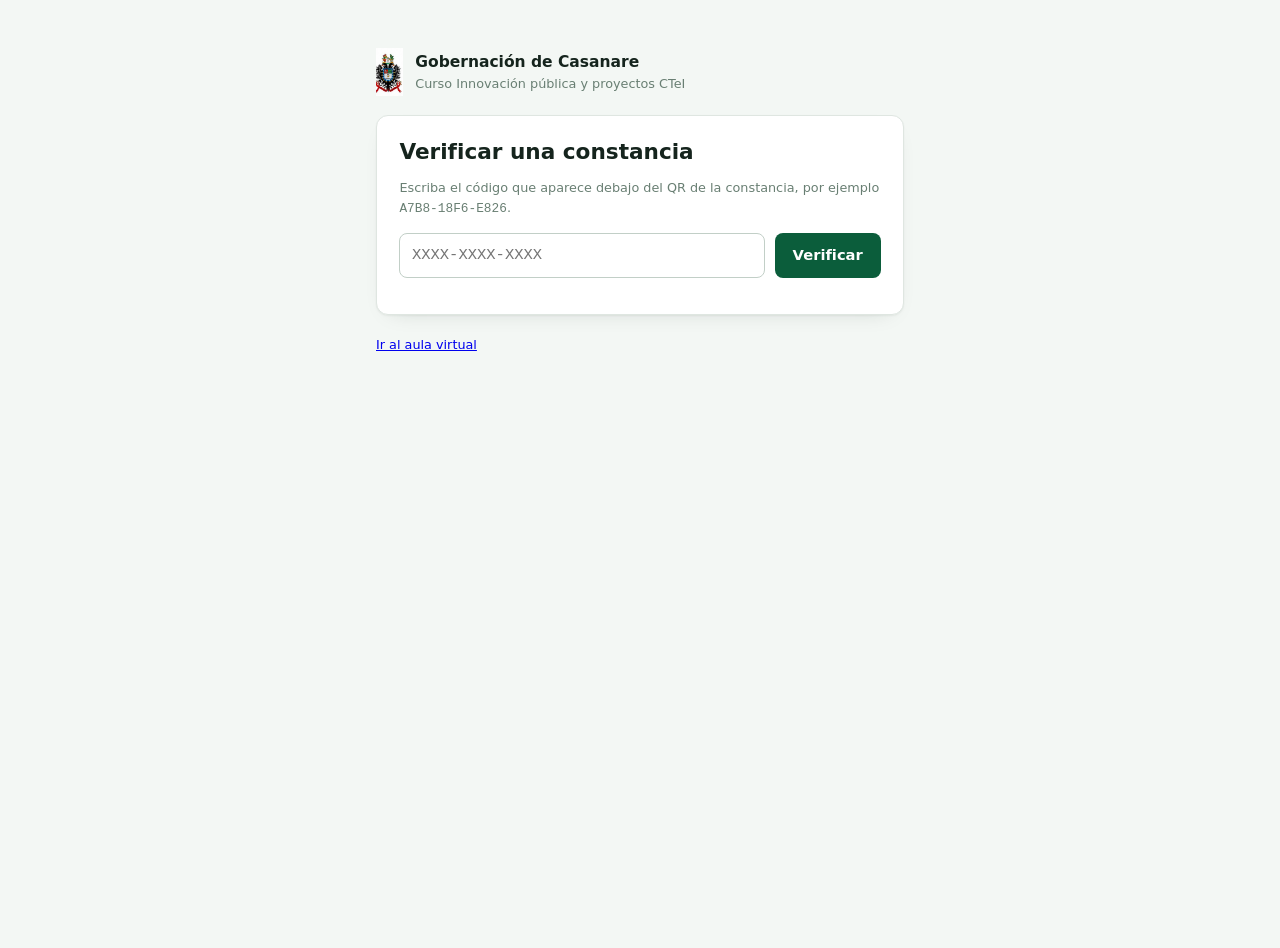
<file: paginas/verificar.html>
<!doctype html>
<html lang="es">

<head>
  <meta charset="utf-8">
  <meta http-equiv="Content-Security-Policy" content="default-src 'self'; script-src 'self' https://cdnjs.cloudflare.com; style-src 'self' 'unsafe-inline' https://fonts.googleapis.com; font-src 'self' https://fonts.gstatic.com data:; img-src 'self' data: blob: https://*.supabase.co; connect-src 'self' https://*.supabase.co wss://*.supabase.co; object-src 'none'; base-uri 'self'; form-action 'self'">
  <meta name="referrer" content="strict-origin-when-cross-origin">
  <meta name="viewport" content="width=device-width, initial-scale=1">
  <!-- El título es el nombre sugerido del archivo al guardar como PDF -->
  <title>Verificar constancia · Curso CTeI · Gobernación de Casanare</title>
  <link rel="icon" href="../assets/favicon.ico">

  <!-- Tipografías institucionales -->
  <link rel="preconnect" href="https://fonts.googleapis.com">
  <link rel="preconnect" href="https://fonts.gstatic.com" crossorigin>
  <link rel="stylesheet" href="https://fonts.googleapis.com/css2?family=Montserrat:wght@500;600;700;800&family=Work+Sans:wght@400;500;600;700&family=IBM+Plex+Mono:wght@400;600&display=swap">

  <!-- Hojas de estilo: base → componentes → constancia -->
  <link rel="stylesheet" href="../css/base.css">
  <link rel="stylesheet" href="../css/componentes.css">
    <link rel="stylesheet" href="../css/constancia.css">
  <!-- Estilos de la pantalla de carga: en línea para que funcionen aunque el navegador
       tenga en caché una hoja de estilos anterior -->
  <style>
    .carga{position:fixed;inset:0;z-index:1000;display:flex;flex-direction:column;align-items:center;justify-content:center;gap:1rem;
      background:#fff;transition:opacity .3s ease,visibility .3s ease;font-family:"Work Sans",system-ui,sans-serif}
    .carga.saliendo{opacity:0;visibility:hidden}
    .carga-circulo{width:46px;height:46px;border-radius:50%;border:4px solid #DCE5DF;border-top-color:#0B5D3B;animation:carga-giro .8s linear infinite}
    .carga-texto{font-size:.9rem;color:#3D5147;letter-spacing:.02em}
    @keyframes carga-giro{to{transform:rotate(360deg)}}
    @media (prefers-reduced-motion:reduce){.carga-circulo{animation-duration:2.4s}.carga{transition:none}}
    @media print{.carga{display:none}}
  </style>
</head>

<body class="cuerpo-constancia">
  <!-- Pantalla de carga: visible de inmediato; js/ui/carga.js la retira al terminar
       y la vuelve a mostrar al navegar a otra página de la plataforma -->
  <div id="carga" class="carga" role="status" aria-live="polite">
    <div class="carga-circulo" aria-hidden="true"></div>
    <div class="carga-texto">Cargando…</div>
  </div>

  <!-- Verificación pública de constancias: no exige iniciar sesión. La arma js/vistas/verificar.js -->
  <main class="verificar" id="informe"></main>

  <script src="../js/vendor/supabase.js"></script>
  <script type="module" src="../js/vistas/verificar.js"></script>

</body>

</html>
</file>
<file: css/base.css>
/* =========================================================
   base — variables de color, tipografía y reset
   Plataforma CTeI Casanare
   ========================================================= */

html{color-scheme:light}
:root{
  --gob:#0B5D3B;          /* verde institucional Gobernación de Casanare */
  --gob-osc:#08472D;
  --gob-clar:#12805A;
  --gob-suave:#EAF3EE;
  --gob-borde:#C7DCD0;
  --dorado:#C08A2E;
  --dorado-suave:#FBF3E4;
  --govco:#3366CC;
  --govco-osc:#26478D;
  --tri-amarillo:#FCD116;
  --tri-azul:#003893;
  --tri-rojo:#CE1126;

  --ground:#FFFFFF;
  --surface:#FFFFFF;
  --surface-2:#F3F7F4;
  --line:#DFE6E1;
  --line-fuerte:#C2CFC7;
  --ink:#15241D;
  --ink-2:#3D5147;
  --muted:#697F73;
  --on-color:#FFFFFF;

  --ok:#1F7A4C;
  --ok-suave:#E6F3EC;
  --warn:#9A6A12;
  --warn-suave:#FBF1DE;
  --crit:#A5382B;
  --crit-suave:#FAE8E5;

  --mod:#0B5D3B;
  --mod-suave:#EAF3EE;

  --sombra:0 1px 2px rgba(21,36,29,.05), 0 8px 22px -16px rgba(21,36,29,.25);
  --r:10px;
  --sans:"Work Sans", ui-sans-serif, system-ui, "Segoe UI", sans-serif;
  --display:"Montserrat", "Work Sans", ui-sans-serif, system-ui, sans-serif;
  --mono:"IBM Plex Mono", ui-monospace, SFMono-Regular, Menlo, monospace;
  --serif:"Playfair Display", Georgia, "Times New Roman", serif;
}

*{box-sizing:border-box}
body{margin:0;background:var(--ground);color:var(--ink);font-family:var(--sans);font-size:15.5px;line-height:1.55;-webkit-font-smoothing:antialiased}
h1,h2,h3,h4{font-family:var(--display);margin:0;line-height:1.16;text-wrap:balance;font-weight:600}
p{margin:0}
button{font:inherit;color:inherit}
ul,ol{margin:0;padding-left:1.15rem}
li{margin:.18rem 0}
:focus-visible{outline:2px solid var(--dorado);outline-offset:2px;border-radius:4px}
@media (prefers-reduced-motion: reduce){*{animation:none !important;transition:none !important}}
</file>
<file: css/componentes.css>
/* =========================================================
   componentes — botones, campos, pastillas, tablas, evaluación
   Plataforma CTeI Casanare
   ========================================================= */
/* ---------- primitivas ---------- */
.btn{display:inline-flex;align-items:center;justify-content:center;gap:.5rem;border:1px solid transparent;border-radius:8px;
  padding:.58rem 1.05rem;font-weight:600;font-size:.92rem;cursor:pointer;background:var(--gob);color:#fff;transition:background .15s,border-color .15s}
.btn:hover{background:var(--gob-osc)}
.btn[disabled]{opacity:.45;cursor:not-allowed}
.btn-mod{background:var(--mod);color:#fff}
.btn-mod:hover{filter:brightness(.92)}
.btn-linea{background:transparent;color:var(--ink);border-color:var(--line-fuerte)}
.btn-linea:hover{background:var(--surface-2)}
.btn-sutil{background:transparent;border-color:transparent;color:var(--gob);padding:.35rem .55rem}
.btn-sutil:hover{background:var(--gob-suave)}
.btn-sm{padding:.34rem .7rem;font-size:.83rem}
.rotulo{font-size:.7rem;letter-spacing:.1em;text-transform:uppercase;color:var(--muted);font-weight:600}
.mono{font-family:var(--mono);font-variant-numeric:tabular-nums}
.pastilla{display:inline-flex;align-items:center;gap:.35rem;border-radius:999px;padding:.16rem .62rem;font-size:.75rem;font-weight:600;white-space:nowrap}
.p-ok{background:var(--ok-suave);color:var(--ok)}
.p-warn{background:var(--warn-suave);color:var(--warn)}
.p-crit{background:var(--crit-suave);color:var(--crit)}
.p-idle{background:var(--surface-2);color:var(--muted)}
.campo{display:flex;flex-direction:column;gap:.3rem}
.campo label{font-size:.82rem;font-weight:600;color:var(--ink-2)}
.campo input{font:inherit;padding:.58rem .72rem;border:1px solid var(--line-fuerte);border-radius:8px;background:var(--surface);color:var(--ink);width:100%}
.campo input:focus{border-color:var(--gob);outline:none;box-shadow:0 0 0 3px var(--gob-suave)}
.pista{font-size:.8rem;color:var(--muted)}
.err{font-size:.84rem;color:var(--crit);min-height:1.1rem}
.barra{display:block;height:6px;border-radius:999px;background:var(--surface-2);overflow:hidden}
.barra>span{display:block;height:100%;background:var(--mod);border-radius:999px}

/* ---------- aviso demo ---------- */
.demo{display:flex;flex-wrap:wrap;align-items:center;gap:.7rem;padding:.45rem 1.1rem;background:var(--dorado-suave);
  color:var(--ink-2);border-bottom:1px solid var(--line);font-size:.79rem}
.demo strong{color:var(--ink)}
.demo .sp{flex:1}


/* tablas */
.panel{background:var(--surface);border:1px solid var(--line);border-radius:var(--r);overflow:hidden}
.panel-cab{padding:.8rem 1.1rem;border-bottom:1px solid var(--line);display:flex;align-items:center;justify-content:space-between;gap:.75rem}
.panel-cab h3{font-size:.98rem;font-weight:600}
.tabla-env{overflow-x:auto}
table{border-collapse:collapse;width:100%;font-size:.88rem;min-width:520px}
th{text-align:left;font-size:.71rem;letter-spacing:.07em;text-transform:uppercase;color:var(--muted);font-weight:600;padding:.6rem 1.1rem;border-bottom:1px solid var(--line);white-space:nowrap}
td{padding:.65rem 1.1rem;border-bottom:1px solid var(--line)}
tr:last-child td{border-bottom:none}
td.n{font-family:var(--mono);font-variant-numeric:tabular-nums}
.cifras{display:grid;grid-template-columns:repeat(auto-fit,minmax(165px,1fr));gap:1px;background:var(--line);border:1px solid var(--line);border-radius:var(--r);overflow:hidden}
.cifra{background:var(--surface);padding:.85rem 1rem}
.cifra .v{font-family:var(--display);font-size:1.6rem;font-weight:700;font-variant-numeric:tabular-nums;display:block}
.cifra .k{font-size:.72rem;letter-spacing:.06em;text-transform:uppercase;color:var(--muted);font-weight:600}

/* evaluación */
.quiz{max-width:760px;display:flex;flex-direction:column;gap:1rem}
.q{background:var(--surface);border:1px solid var(--line);border-radius:var(--r);padding:1.1rem;display:flex;flex-direction:column;gap:.65rem}
.q .qn{font-family:var(--mono);font-size:.73rem;letter-spacing:.08em;color:var(--muted)}
.q h4{font-size:1rem;font-weight:600}
.ops{display:flex;flex-direction:column;gap:.4rem}
.op{display:flex;align-items:flex-start;gap:.6rem;padding:.6rem .75rem;border:1px solid var(--line);border-radius:8px;cursor:pointer;font-size:.92rem;background:var(--surface)}
.op:hover{background:var(--surface-2)}
.op input{margin:.25rem 0 0;accent-color:var(--mod);flex:none}
.op.marcada{border-color:var(--mod);background:var(--mod-suave)}
.op.bien{border-color:var(--ok);background:var(--ok-suave)}
.op.mal{border-color:var(--crit);background:var(--crit-suave)}
.retro{font-size:.85rem;color:var(--muted);border-left:2px solid var(--line-fuerte);padding-left:.7rem}
.marcador{display:flex;flex-wrap:wrap;align-items:center;gap:1.2rem;background:var(--surface);border:1px solid var(--line);border-radius:var(--r);padding:1.2rem}
.marcador .grande{font-family:var(--display);font-size:2.9rem;font-weight:700;line-height:1;font-variant-numeric:tabular-nums}
.marcador .de{font-size:.8rem;color:var(--muted)}

.aviso{position:fixed;left:50%;bottom:1.4rem;transform:translateX(-50%);background:var(--gob);color:#fff;
  padding:.55rem 1.05rem;border-radius:999px;font-size:.85rem;box-shadow:var(--sombra);z-index:90}
.nota-pie{font-size:.78rem;color:var(--muted);border-top:1px solid var(--line);padding-top:.8rem}

/* ---------- ayudas del formulario de acceso ---------- */
.clave-envoltura{position:relative;display:flex}
.clave-envoltura input{padding-right:5.2rem}
.ver-clave{position:absolute;right:.35rem;top:50%;transform:translateY(-50%);font:inherit;font-size:.78rem;font-weight:600;
  padding:.3rem .6rem;border:1px solid var(--line-fuerte);border-radius:6px;background:var(--surface);color:var(--gob);cursor:pointer}
.ver-clave:focus-visible{outline:2px solid var(--gob);outline-offset:2px}
.aviso-campo{font-size:.78rem;color:var(--ink-2);min-height:1rem}
.aviso-campo:empty{display:none}
.btn-enlace{font:inherit;background:none;border:none;padding:0;color:var(--gob);text-decoration:underline;cursor:pointer;font-weight:600}
.requisitos{list-style:none;margin:-.2rem 0 0;padding:0;display:grid;grid-template-columns:1fr 1fr;gap:.15rem .8rem;font-size:.78rem;color:var(--ink-2)}
.requisitos li::before{content:"○ ";color:var(--line-fuerte)}
.requisitos li.cumple{color:var(--ok)}
.requisitos li.cumple::before{content:"✓ ";color:var(--ok)}
.campo input[aria-invalid="true"]{border-color:var(--crit);box-shadow:0 0 0 3px color-mix(in srgb,var(--crit) 18%,transparent)}
@media (max-width:420px){.requisitos{grid-template-columns:1fr}}
</file>
<file: css/constancia.css>
/* Constancia de finalización (carta horizontal) y página pública de verificación. */

.cuerpo-constancia{background:var(--surface-2);min-height:100vh}
.acciones-constancia{display:flex;gap:1rem;align-items:center;justify-content:space-between;flex-wrap:wrap;
  max-width:1056px;margin:1.2rem auto .8rem;padding:0 1rem}

.hoja-constancia{width:1056px;max-width:calc(100% - 2rem);aspect-ratio:11/8.5;margin:0 auto 2rem;background:#fff;
  box-shadow:var(--sombra);position:relative;padding:28px;font-family:"Work Sans",system-ui,sans-serif;color:var(--ink)}
.cst-marco{position:relative;height:100%;border:2px solid var(--gob);border-radius:6px;padding:34px 56px 30px;
  display:flex;flex-direction:column;align-items:center;text-align:center}
.cst-marco::before{content:"";position:absolute;inset:6px;border:1px solid var(--dorado,#C9A227);border-radius:4px;pointer-events:none}
.cst-cinta{position:absolute;left:0;right:0;top:0;height:8px;display:flex}
.cst-cinta i{flex:1}
.cst-cinta i:nth-child(1){background:#F2C500}.cst-cinta i:nth-child(2){background:var(--gob)}.cst-cinta i:nth-child(3){background:#D62B2B}
.cst-cab{display:flex;align-items:center;gap:14px;margin-top:6px}
.cst-cab img{height:64px}
.cst-cab .l1{font-family:Montserrat,sans-serif;font-weight:700;font-size:18px;color:var(--gob-osc);text-align:left}
.cst-cab .l2{font-size:12.5px;color:var(--ink-2);text-align:left}
.cst-titulo{font-family:Montserrat,sans-serif;font-weight:800;letter-spacing:.18em;font-size:30px;color:var(--gob);margin:26px 0 4px}
.cst-sub{font-size:13px;letter-spacing:.12em;text-transform:uppercase;color:var(--ink-2)}
.cst-a{margin-top:22px;font-size:15px;color:var(--ink-2)}
.cst-nombre{font-family:"Playfair Display",Georgia,serif;font-weight:600;font-size:40px;color:var(--ink);margin:6px 0 4px;
  padding:0 30px 6px;border-bottom:1px solid var(--line-fuerte);min-width:60%}
.cst-texto{max-width:760px;font-size:15px;line-height:1.55;margin-top:14px}
.cst-texto strong{color:var(--gob-osc)}
.cst-pie{margin-top:auto;width:100%;display:grid;grid-template-columns:1fr auto 1fr;align-items:end;gap:24px}
.cst-firma{text-align:center;font-size:12.5px;color:var(--ink-2)}
.cst-firma .linea{border-top:1px solid var(--ink);margin:0 auto 6px;width:230px}
.cst-firma strong{display:block;color:var(--ink);font-size:13px}
.cst-qr{display:flex;flex-direction:column;align-items:center;gap:4px;font-size:10.5px;color:var(--ink-2)}
.cst-qr svg{width:92px;height:92px}
.cst-codigo{font-family:"IBM Plex Mono",monospace;font-weight:600;font-size:12.5px;color:var(--ink)}
.cst-verifica{text-align:right;font-size:11px;color:var(--ink-2);line-height:1.45}
.cst-muestra{position:absolute;inset:0;display:grid;place-items:center;pointer-events:none;font-family:Montserrat,sans-serif;
  font-weight:800;font-size:120px;letter-spacing:.1em;color:rgba(214,43,43,.10);transform:rotate(-18deg)}

@page{size:letter landscape;margin:0}
@media print{
  html,body{background:#fff !important}
  .no-imprimir{display:none !important}
  .hoja-constancia{width:11in;height:8.5in;max-width:none;aspect-ratio:auto;margin:0;box-shadow:none;padding:.3in}
  .cst-cinta i,.cst-marco,.cst-muestra{-webkit-print-color-adjust:exact;print-color-adjust:exact}
}
@media (max-width:900px){
  .hoja-constancia{aspect-ratio:auto;padding:14px}
  .cst-marco{padding:28px 18px}
  .cst-nombre{font-size:28px;min-width:0}
  .cst-pie{grid-template-columns:1fr;justify-items:center}
  .cst-verifica{text-align:center}
}

/* ---------- verificación pública ---------- */
.verificar{max-width:560px;margin:3rem auto;padding:0 1rem;display:flex;flex-direction:column;gap:1.2rem}
.ver-cab{display:flex;align-items:center;gap:.8rem}
.ver-cab img{height:48px}
.ver-tarjeta{background:var(--surface);border:1px solid var(--line);border-radius:12px;padding:1.4rem;box-shadow:var(--sombra);display:flex;flex-direction:column;gap:.9rem}
.ver-form{display:flex;gap:.6rem;flex-wrap:wrap}
.ver-form input{flex:1;min-width:12rem;font:inherit;font-family:"IBM Plex Mono",monospace;text-transform:uppercase;padding:.58rem .72rem;border:1px solid var(--line-fuerte);border-radius:8px}
.ver-ok{border-left:4px solid var(--ok);padding:.8rem 1rem;background:var(--ok-suave);border-radius:8px}
.ver-mal{border-left:4px solid var(--crit);padding:.8rem 1rem;background:#FBECEC;border-radius:8px}
.ver-ok dl{display:grid;grid-template-columns:auto 1fr;gap:.25rem 1rem;margin:.6rem 0 0}
.ver-ok dt{color:var(--ink-2);font-size:.85rem}
.ver-ok dd{margin:0;font-weight:600}
</file>
